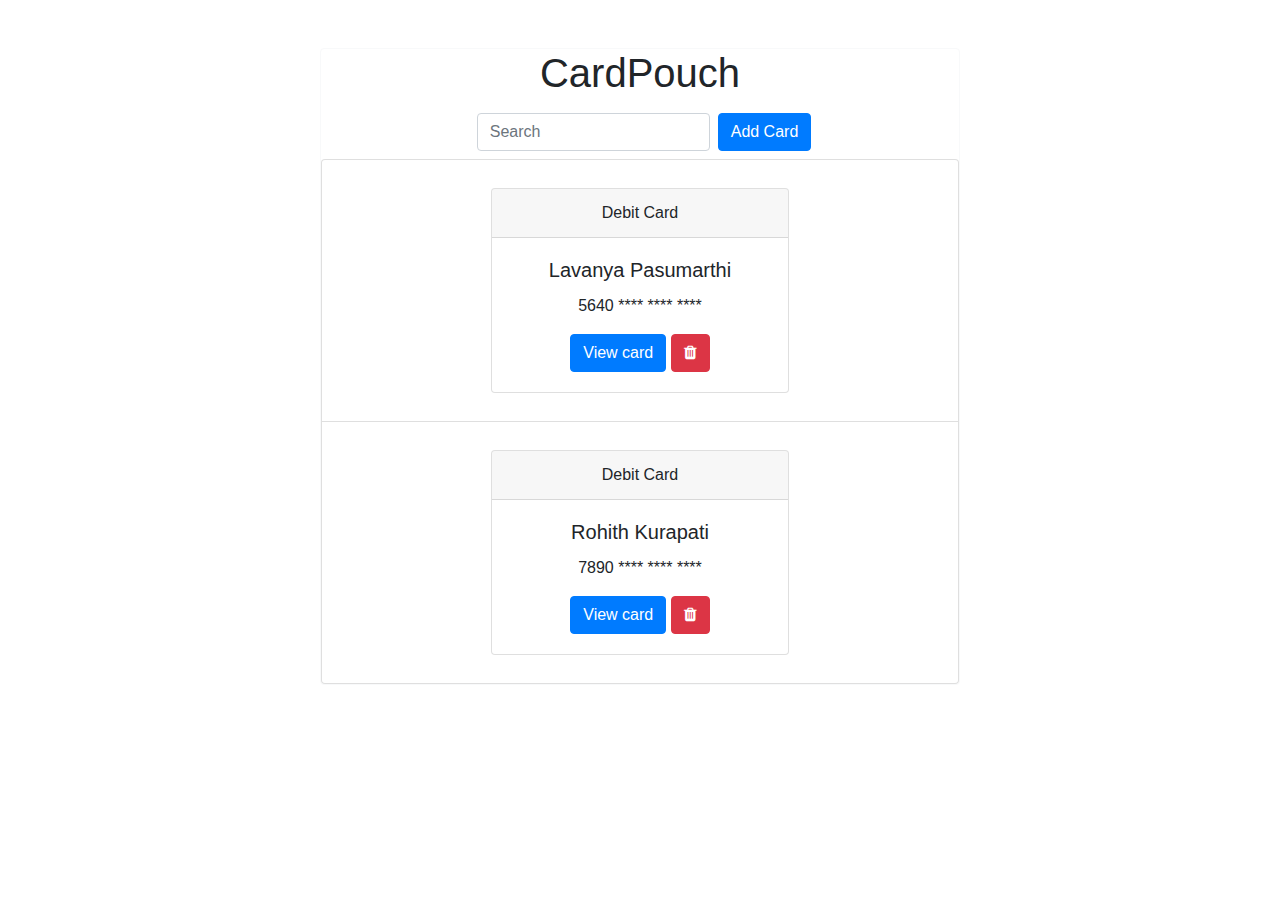
<file: index.html>
<!DOCTYPE html>

<html>
    <head>
        <meta charset="utf-8">
        <meta http-equiv="X-UA-Compatible" content="IE=edge">
        <title>CardPouch</title>
        <meta name="description" content="">
        <meta name="viewport" content="width=device-width, initial-scale=1">
        <link rel="stylesheet" href="style.css">
        <link rel="stylesheet" href="https://cdn.jsdelivr.net/npm/bootstrap@4.0.0/dist/css/bootstrap.min.css" integrity="sha384-Gn5384xqQ1aoWXA+058RXPxPg6fy4IWvTNh0E263XmFcJlSAwiGgFAW/dAiS6JXm" crossorigin="anonymous">
        <link rel="preconnect" href="https://fonts.googleapis.com">
        <link rel="stylesheet" href="https://cdnjs.cloudflare.com/ajax/libs/font-awesome/4.7.0/css/font-awesome.min.css">
<link rel="preconnect" href="https://fonts.gstatic.com" crossorigin>
<link href="https://fonts.googleapis.com/css2?family=Barlow+Condensed:ital,wght@1,100;1,700&display=swap" rel="stylesheet"> </head>
    <body>
        <center>
            <div class="card border-light mt-5 mb-5" style="max-width: 40rem;">
                <h1>CardPouch</h1>
                <div class="outline">
                    <div class="Upper">
                        <nav class="navbar navbar-light">
                            <form class="form-inline mx-auto">
                            <input class="form-control w-65 mx-sm-2 " type="search" placeholder="Search" aria-label="Search">
                            <!--<button class="btn btn-outline-primary my-2 my-sm-0" type="submit" >Add Card</button>-->
                            <a href="NewCard.html" target="_blank" class="btn btn-primary" role="button">Add Card</a>
                            </form>
                        </nav>
                    </div>
            
                    <ul class="list-group" id="listGroup">
                        <li class="list-group-item">
                            <div class="card text-center m-3 w-50">
                            <div class="card-header">
                              Debit Card
                            </div>
                            <div class="card-body">
                              <h5 class="card-title">Lavanya Pasumarthi</h5>
                              <p class="card-text">5640 **** **** ****</p>
                              <a href="#" class="btn btn-primary">View card</a>
                              <button class="btn btn-danger"><i class="fa fa-trash"></i></button>
                            </div>
                          </div>
                        </li>
                        <li class="list-group-item">
                            <div class="card text-center m-3 w-50">
                                <div class="card-header">
                                  Debit Card
                                </div>
                                <div class="card-body">
                                  <h5 class="card-title">Rohith Kurapati</h5>
                                  <p class="card-text">7890 **** **** ****</p>
                                  <a href="#" class="btn btn-primary">View card</a>
                                  <button class="btn btn-danger"><i class="fa fa-trash"></i></button>
                                </div>
                            </div>
                        </li>
                      </ul>    
                </div>
            </div>

        </center>
        <script src="script.js"></script>
    </body>
</html>
</file>
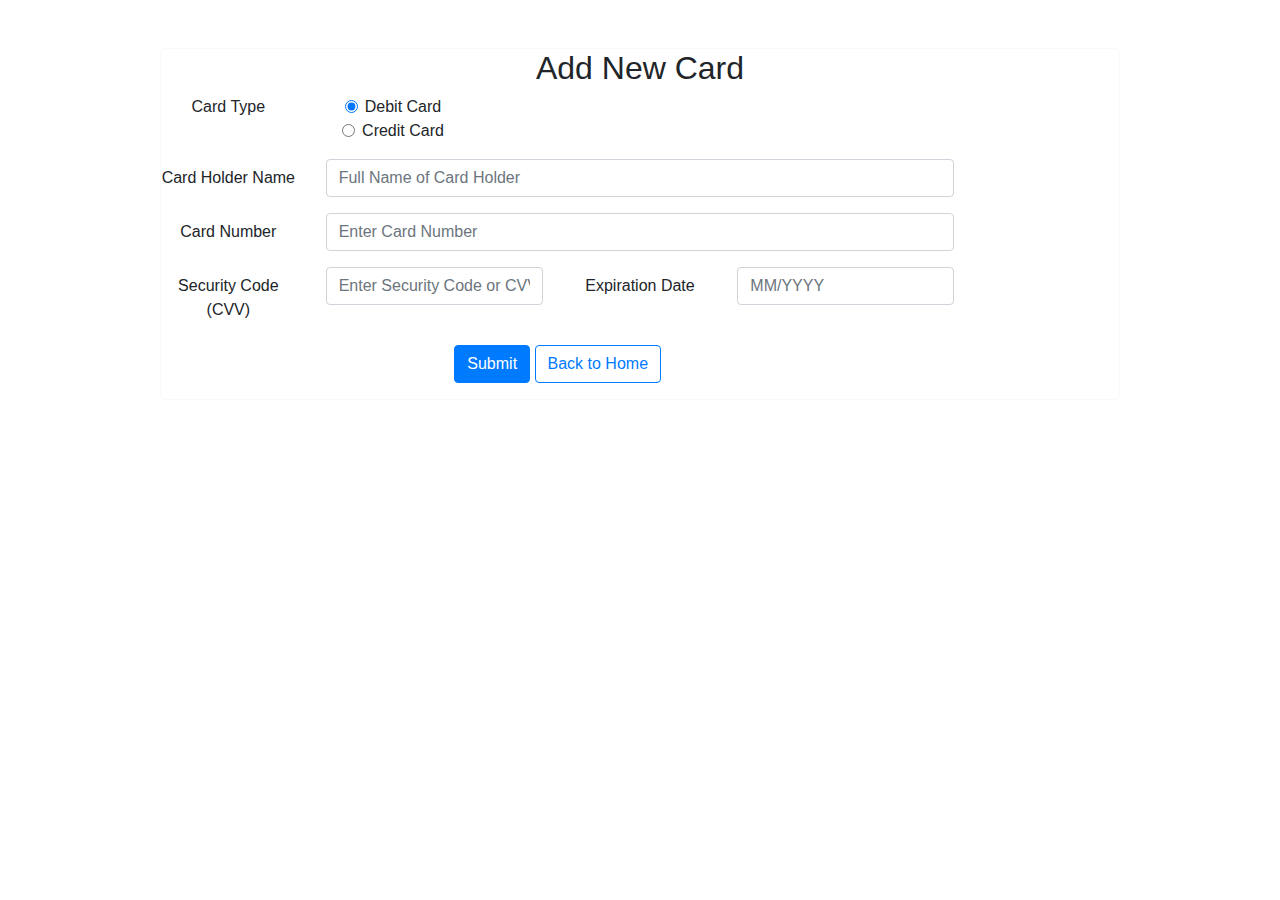
<file: NewCard.html>
<!DOCTYPE html>
<html lang="en">
<head>
    <meta charset="UTF-8">
    <meta name="viewport" content="width=device-width, initial-scale=1.0">
    <title>Add New Card</title>
    <link rel="stylesheet" href="https://cdn.jsdelivr.net/npm/bootstrap@4.0.0/dist/css/bootstrap.min.css" integrity="sha384-Gn5384xqQ1aoWXA+058RXPxPg6fy4IWvTNh0E263XmFcJlSAwiGgFAW/dAiS6JXm" crossorigin="anonymous">
        <link rel="preconnect" href="https://fonts.googleapis.com">
<link rel="preconnect" href="https://fonts.gstatic.com" crossorigin>
<link href="https://fonts.googleapis.com/css2?family=Barlow+Condensed:ital,wght@1,100;1,700&display=swap" rel="stylesheet"> </head>
</head>
<body>
    <center>
    <div class="card border-light mt-5 mb-5" style="max-width: 60rem;">
        <h2 class="text-center">Add New Card</h2>
        <form id="myForm">
          <fieldset class="form-group">
            <div class="row">
              <legend class="col-form-label col-sm-2 pt-0">Card Type</legend>
              <div class="col-sm-2">
                <div class="form-check">
                  <input class="form-check-input" type="radio" name="gridRadios" id="gridRadios1" value="debit" checked required>
                  <label class="form-check-label" for="gridRadios1">Debit Card</label>
                </div>
                <div class="form-check">
                  <input class="form-check-input" type="radio" name="gridRadios" id="gridRadios2" value="credit" required>
                  <label class="form-check-label" for="gridRadios2">Credit Card</label>
                </div>
              </div>
            </div>
          </fieldset>
        
          <div class="form-group row">
            <label for="inputCardName" class="col-sm-2 col-form-label">Card Holder Name</label>
            <div class="col-sm-8">
              <input type="text" class="form-control" id="inputCardName" placeholder="Full Name of Card Holder" required>
            </div>
          </div>
        
          <div class="form-group row">
            <label for="inputCardNumber" class="col-sm-2 col-form-label">Card Number</label>
            <div class="col-sm-8">
              <input type="number" class="form-control" id="inputCardNumber" placeholder="Enter Card Number" required minlength="16" maxlength="16">
            </div>
          </div>
        
          <div class="form-group row">
            <label for="inputSecurityCode" class="col-sm-2 col-form-label">Security Code (CVV)</label>
            <div class="col-sm-3">
              <input type="text" class="form-control" id="inputSecurityCode" placeholder="Enter Security Code or CVV" required pattern="[0-9]{3}">
            </div>
            <label for="inputExpirationDate" class="col-sm-2 col-form-label">Expiration Date</label>
            <div class="col-sm-3">
              <input type="text" class="form-control" id="inputExpirationDate" placeholder="MM/YYYY" required pattern="(0[1-9]|1[0-2])\/[0-9]{4}">
            </div>
          </div>
        
          <div class="form-group row">
            <div class="col-sm-10 text-center">
              <button type="submit" class="btn btn-primary" data-rel="Back">Submit</button>
              <a href="index.html" id="goBack" class="btn btn-outline-primary">Back to Home</a>
            </div>
          </div>
        </form>
        
      </div>
    </center>
    <script>
      myForm.addEventListener('submit', (e) => { 
    // Get form values

    const cardType = document.querySelector('input[name="gridRadios"]:checked').value;
    const cardName = document.getElementById("inputCardName").value;
    const cardNumber = document.getElementById("inputCardNumber").value;
    const securityCode = document.getElementById("inputSecurityCode").value;
    const expirationDate= document.getElementById("inputExpirationDate").value;

    // Pass values back to Page 1
    
    window.localStorage.setItem('cardName',cardName);
    window.localStorage.setItem('cardType',cardType);
    window.localStorage.setItem('cardNumber',cardNumber);
    window.localStorage.setItem('securityCode',securityCode);
    window.localStorage.setItem('expirationDate',expirationDate);

   alert('Submitted Successfully !');
});
    </script>
</body>
</html>
</file>
<file: style.css>
body{
    font-family: 'Barlow Condensed', 
    sans-serif;
    font-weight: bolder;
}
</file>
